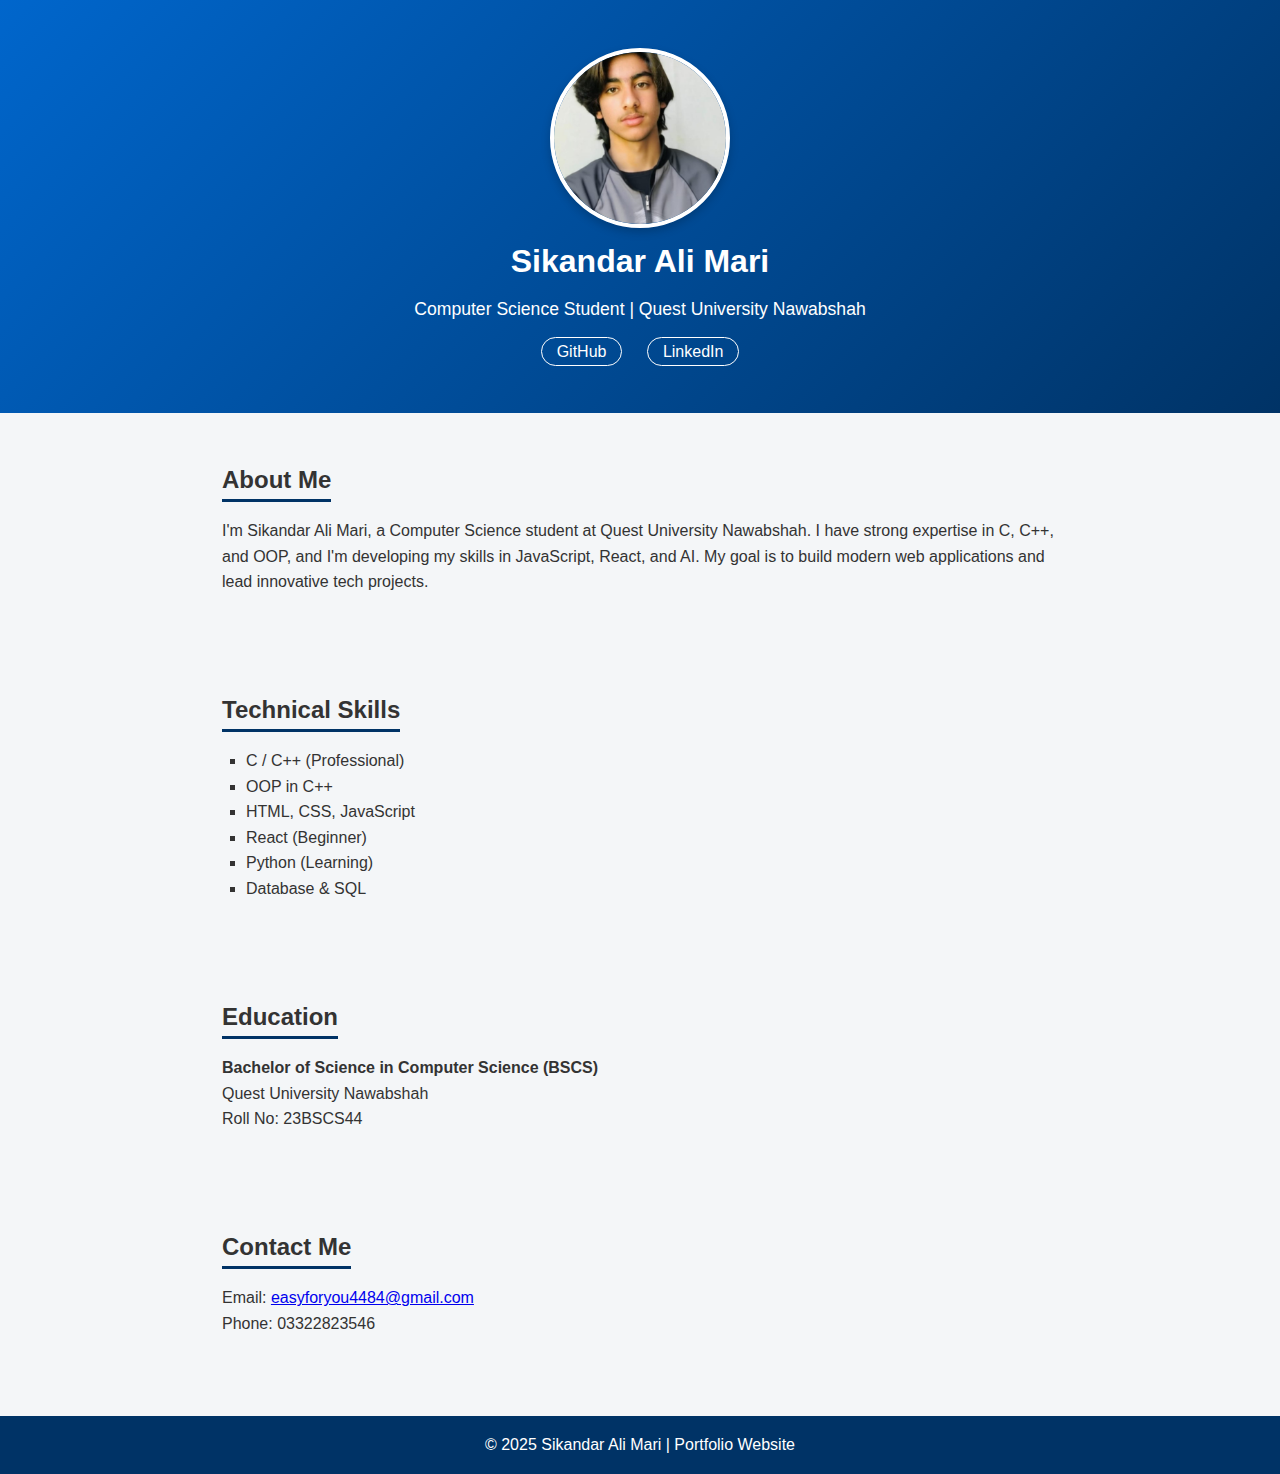
<file: portfolio/index.html>
<!DOCTYPE html>
<html lang="en">
<head>
  <meta charset="UTF-8" />
  <meta name="viewport" content="width=device-width, initial-scale=1.0" />
  <title>Sikandar Ali | Portfolio</title>
  <link rel="stylesheet" href="style33.css" />
</head>
<body>
  <header>
    <div class="container">
      <img src="sikander1.jpg" alt="Sikandar Ali" class="profile-img" />
      <h1>Sikandar Ali Mari</h1>
      <p>Computer Science Student | Quest University Nawabshah</p>
      <div class="social-links">
        <a href="https://github.com/dashboard" target="_blank">GitHub</a>
        <a href="https://www.linkedin.com/in/sikandar-ali-baloch-a02128338?utm_source=share&utm_campaign=share_via&utm_content=profile&utm_medium=android_app" target="_blank">LinkedIn</a>
      </div>
    </div>
  </header>

  <section id="about">
    <h2>About Me</h2>
    <p>
      I'm Sikandar Ali Mari, a Computer Science student at Quest University Nawabshah.
      I have strong expertise in C, C++, and OOP, and I'm developing my skills in 
      JavaScript, React, and AI. My goal is to build modern web applications and 
      lead innovative tech projects.
    </p>
  </section>

  <section id="skills">
    <h2>Technical Skills</h2>
    <ul>
      <li>C / C++ (Professional)</li>
      <li>OOP in C++</li>
      <li>HTML, CSS, JavaScript</li>
      <li>React (Beginner)</li>
      <li>Python (Learning)</li>
      <li>Database & SQL</li>
    </ul>
  </section>

  <section id="education">
    <h2>Education</h2>
    <p><strong>Bachelor of Science in Computer Science (BSCS)</strong></p>
    <p>Quest University Nawabshah</p>
    <p>Roll No: 23BSCS44</p>
  </section>

  <section id="contact">
    <h2>Contact Me</h2>
    <p>Email: <a href="mailto:easyforyou4484@gmail.com">easyforyou4484@gmail.com</a></p>
    <p>Phone: 03322823546</p>
  </section>

  <footer>
    <p>© 2025 Sikandar Ali Mari | Portfolio Website</p>
  </footer>
</body>

</html>
</file>
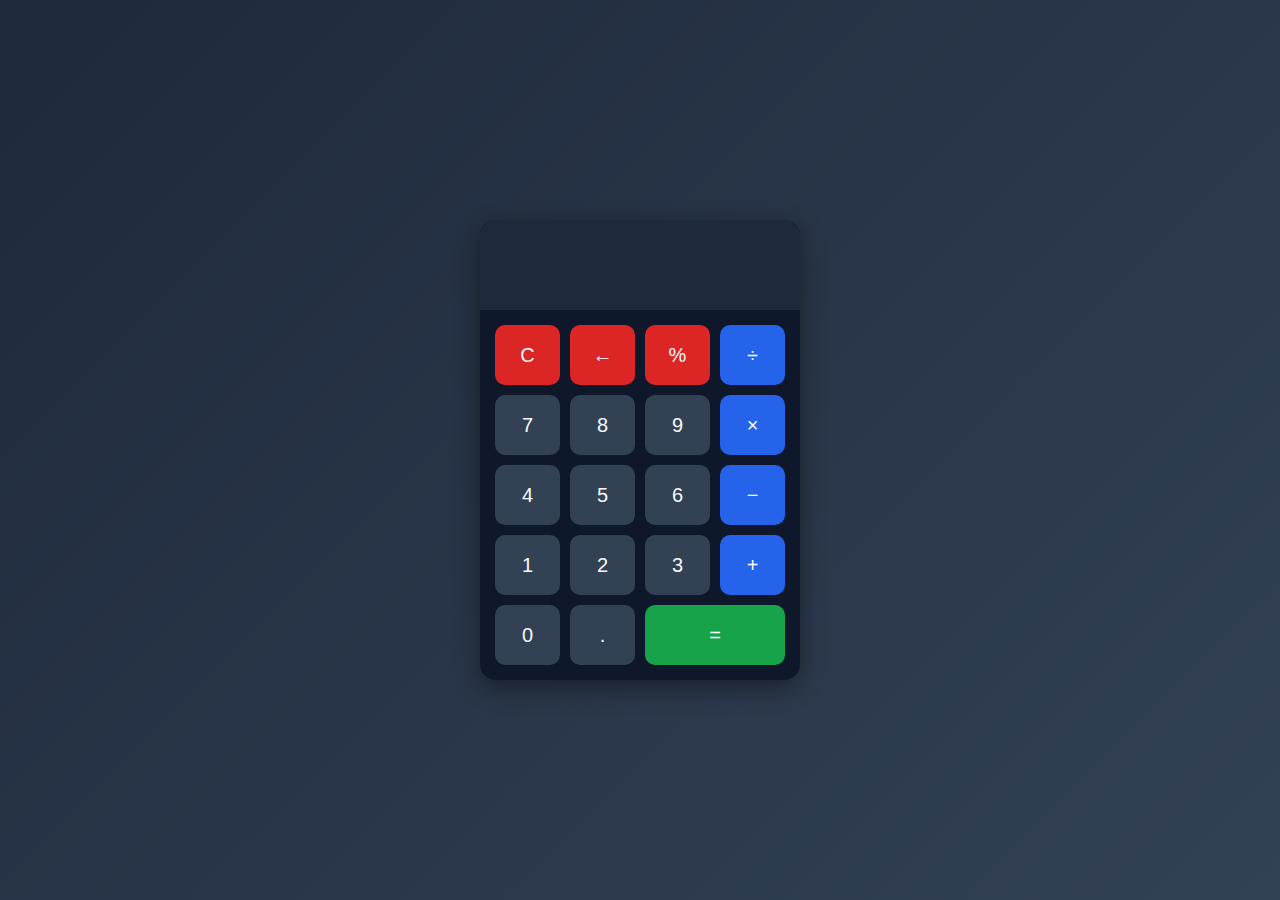
<file: calculator/calc.html>
<!DOCTYPE html>
<html lang="en">
<head>
  <meta charset="UTF-8" />
  <meta name="viewport" content="width=device-width, initial-scale=1.0" />
  <title>Modern Calculator</title>
  <link rel="stylesheet" href="calc.css" />
</head>
<body>
  <div class="calculator">
    <div class="display">
      <input type="text" id="display" readonly />
    </div>
    <div class="buttons">
      <button class="btn fn" data-action="clear">C</button>
      <button class="btn fn" data-action="delete">←</button>
      <button class="btn fn" data-value="%">%</button>
      <button class="btn op" data-value="/">÷</button>

      <button class="btn" data-value="7">7</button>
      <button class="btn" data-value="8">8</button>
      <button class="btn" data-value="9">9</button>
      <button class="btn op" data-value="*">×</button>

      <button class="btn" data-value="4">4</button>
      <button class="btn" data-value="5">5</button>
      <button class="btn" data-value="6">6</button>
      <button class="btn op" data-value="-">−</button>

      <button class="btn" data-value="1">1</button>
      <button class="btn" data-value="2">2</button>
      <button class="btn" data-value="3">3</button>
      <button class="btn op" data-value="+">+</button>

      <button class="btn" data-value="0">0</button>
      <button class="btn" data-value=".">.</button>
      <button class="btn equal" data-action="equal">=</button>
    </div>
  </div>

  <script src="calc.js"></script>
</body>
</html>
</file>
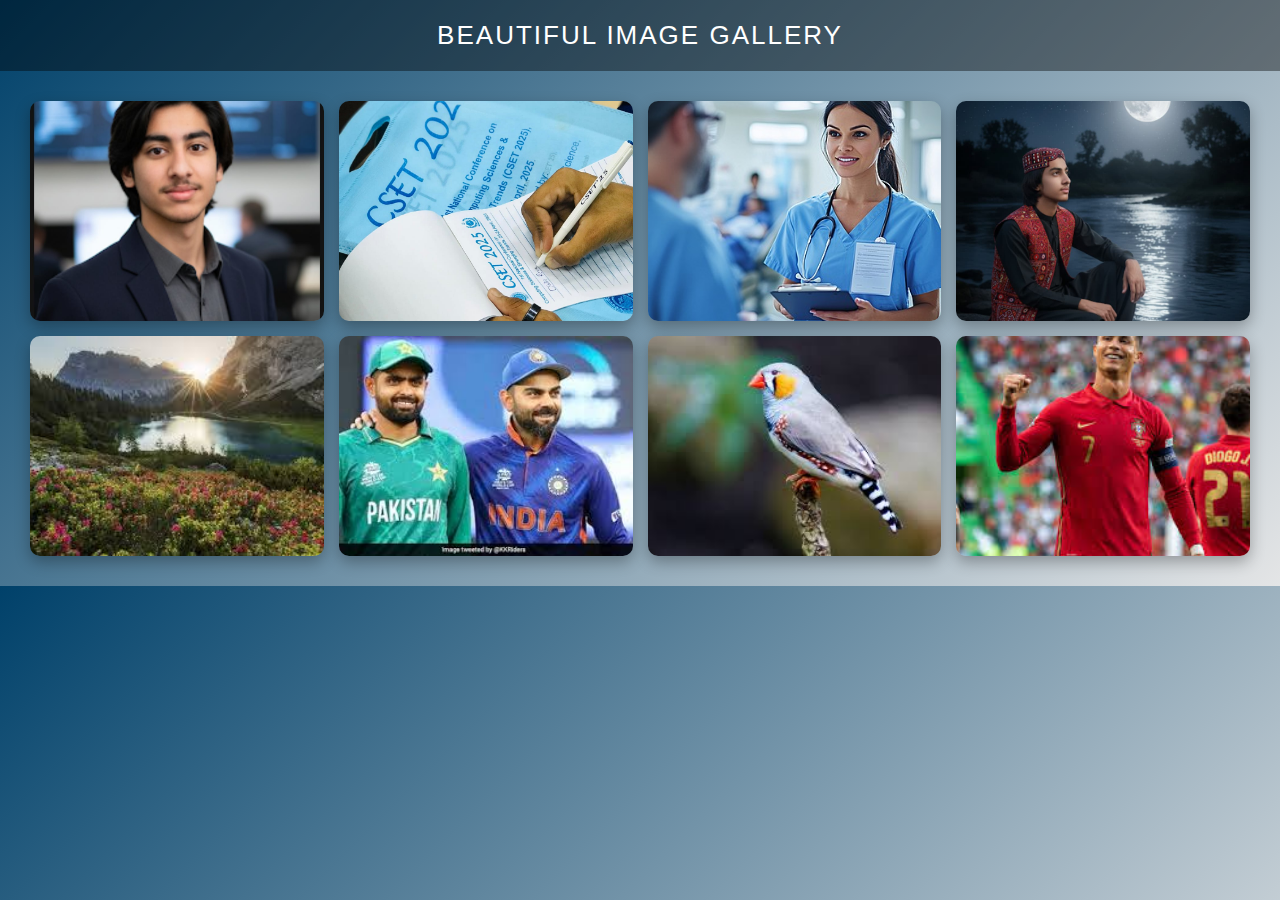
<file: image gallery/image gellery.html>
<!DOCTYPE html>
<html lang="en">
<head>
<meta charset="UTF-8">
<meta name="viewport" content="width=device-width, initial-scale=1.0">
<title>Image Gallery</title>
<style>
body{
  margin:0;
  font-family:'Poppins',sans-serif;
  background:linear-gradient(135deg,#00416A,#E4E5E6);
  color:#fff;
}
header{
  background:rgba(0,0,0,0.4);
  text-align:center;
  padding:20px 0;
  font-size:26px;
  letter-spacing:2px;
  text-transform:uppercase;
}
.gallery{
  display:grid;
  grid-template-columns:repeat(auto-fit,minmax(250px,1fr));
  gap:15px;
  padding:30px;
}
.gallery img{
  width:100%;
  height:220px;
  object-fit:cover;
  border-radius:10px;
  transition:0.3s;
  cursor:pointer;
  box-shadow:0 6px 15px rgba(0,0,0,0.3);
}
.gallery img:hover{
  transform:scale(1.05);
}
.modal{
  display:none;
  position:fixed;
  z-index:999;
  left:0;top:0;
  width:100%;
  height:100%;
  background:rgba(0,0,0,0.9);
  align-items:center;
  justify-content:center;
}
.modal img{
  max-width:80%;
  max-height:80%;
  border-radius:12px;
  box-shadow:0 0 25px rgba(255,255,255,0.4);
}
.close{
  position:absolute;
  top:20px;
  right:30px;
  font-size:40px;
  color:#fff;
  cursor:pointer;
}
</style>
</head>
<body>
<header>Beautiful Image Gallery</header>
<div class="gallery">
  <img src="s1.jpg">
  <img src="s2.jpg">
  <img src="s3.jpg">
  <img src="s4.jpg">
  <img src="s5.jpg">
  <img src="s6.jpg">
  <img src="s7.jpg">
  <img src="s8.jpg">
</div>
<div class="modal" id="modal">
  <span class="close" id="close">&times;</span>
  <img id="modalImg">
</div>
<script>
const modal=document.getElementById("modal");
const modalImg=document.getElementById("modalImg");
document.querySelectorAll(".gallery img").forEach(img=>{
  img.onclick=()=>{
    modal.style.display="flex";
    modalImg.src=img.src;
  };
});
document.getElementById("close").onclick=()=>modal.style.display="none";
modal.onclick=e=>{if(e.target===modal)modal.style.display="none";}
</script>
</body>
</html>
</file>
<file: portfolio/style33.css>
* {
  margin: 0;
  padding: 0;
  box-sizing: border-box;
  font-family: "Poppins", sans-serif;
}

body {
  background: #f4f6f8;
  color: #333;
  line-height: 1.6;
}

header {
  background: linear-gradient(135deg, #0066cc, #003366);
  color: white;
  text-align: center;
  padding: 3rem 1rem;
}

.profile-img {
  width: 180px;             /* size of the circle */
  height: 180px;
  object-fit: cover;        /* ensures your full face fits inside the circle */
  border-radius: 50%;       /* makes it a perfect circle */
  border: 4px solid white;  /* white border for contrast */
  box-shadow: 0 4px 10px rgba(0,0,0,0.2); /* smooth shadow */
  margin-bottom: 1rem;
}


header h1 {
  font-size: 2rem;
  margin-bottom: 0.5rem;
}

header p {
  font-size: 1.1rem;
  margin-bottom: 1rem;
}

.social-links a {
  color: white;
  text-decoration: none;
  margin: 0 10px;
  border: 1px solid white;
  padding: 5px 15px;
  border-radius: 20px;
  transition: 0.3s;
}

.social-links a:hover {
  background: white;
  color: #003366;
}

section {
  padding: 3rem 2rem;
  max-width: 900px;
  margin: auto;
}

section h2 {
  border-bottom: 3px solid #003366;
  display: inline-block;
  margin-bottom: 1rem;
}

ul {
  list-style-type: square;
  padding-left: 1.5rem;
}

footer {
  text-align: center;
  background: #003366;
  color: white;
  padding: 1rem;
  margin-top: 2rem;
}
</file>
<file: calculator/calc.css>
* {
  box-sizing: border-box;
  font-family: "Poppins", sans-serif;
}

body {
  margin: 0;
  background: linear-gradient(135deg, #1e293b, #334155);
  display: flex;
  justify-content: center;
  align-items: center;
  height: 100vh;
}

.calculator {
  width: 320px;
  background: #0f172a;
  border-radius: 16px;
  box-shadow: 0 8px 25px rgba(0, 0, 0, 0.4);
  overflow: hidden;
}

.display {
  background: #1e293b;
  padding: 15px;
}

#display {
  width: 100%;
  height: 60px;
  background: #1e293b;
  border: none;
  color: #f8fafc;
  font-size: 26px;
  text-align: right;
  padding-right: 10px;
  outline: none;
}

.buttons {
  display: grid;
  grid-template-columns: repeat(4, 1fr);
  gap: 10px;
  padding: 15px;
}

.btn {
  height: 60px;
  font-size: 20px;
  border: none;
  border-radius: 10px;
  cursor: pointer;
  transition: 0.2s;
  background: #334155;
  color: #f8fafc;
}

.btn:hover {
  background: #475569;
}

.op {
  background: #2563eb;
}

.op:hover {
  background: #1d4ed8;
}

.fn {
  background: #dc2626;
}

.fn:hover {
  background: #b91c1c;
}

.equal {
  background: #16a34a;
  grid-column: span 2;
}

.equal:hover {
  background: #15803d;
}
</file>
